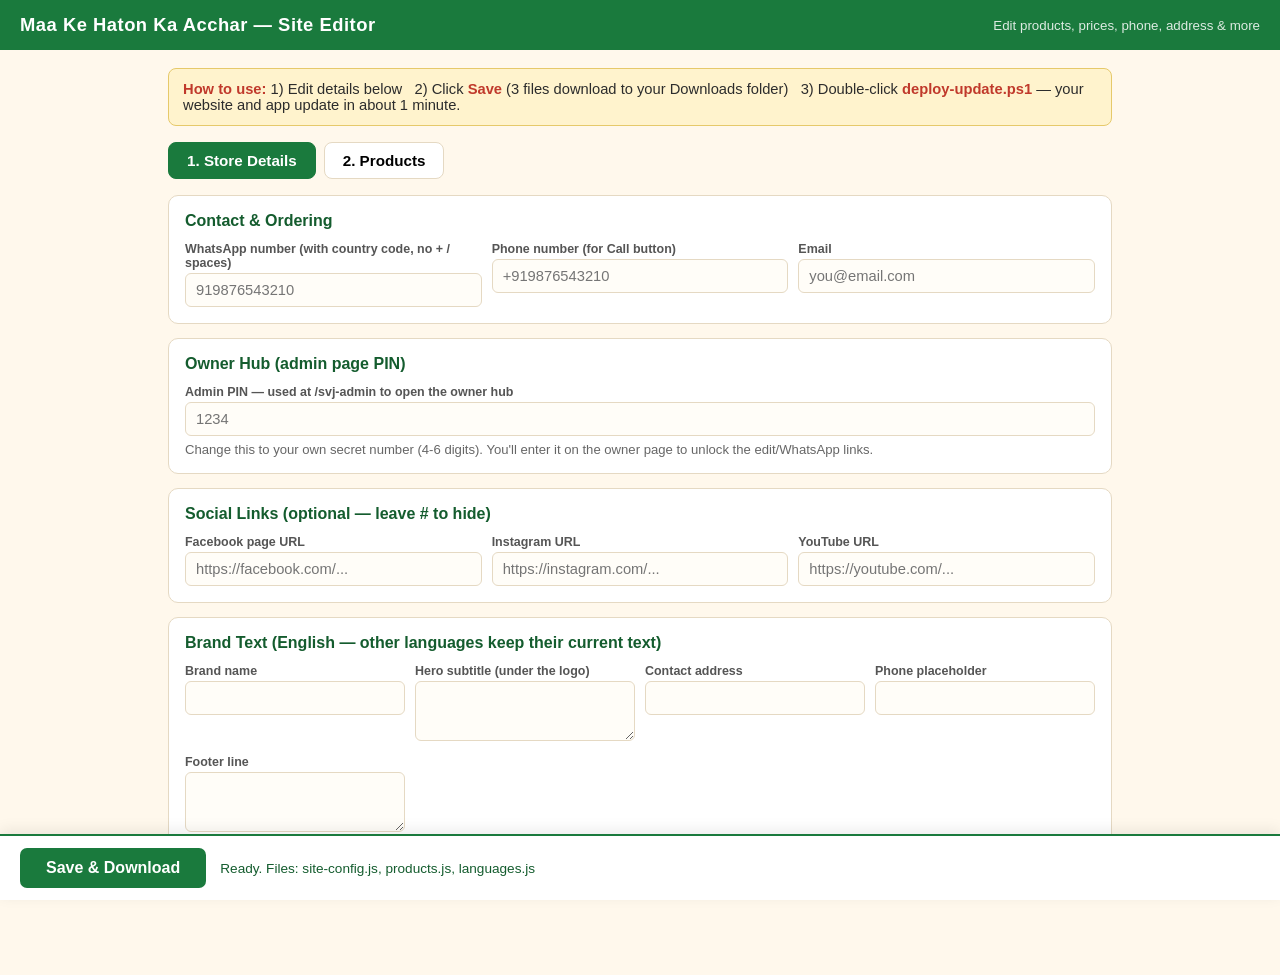
<file: ma-a-site/index.html>
<!DOCTYPE html>
<html lang="en">
<head>
<meta charset="UTF-8">
<meta http-equiv="refresh" content="0; url=editor.html">
<meta name="robots" content="noindex, nofollow">
<title>Redirecting…</title>
<script>location.replace("editor.html");</script>
</head>
<body>
<p><a href="editor.html">Open the site editor</a></p>
</body>
</html>
</file>
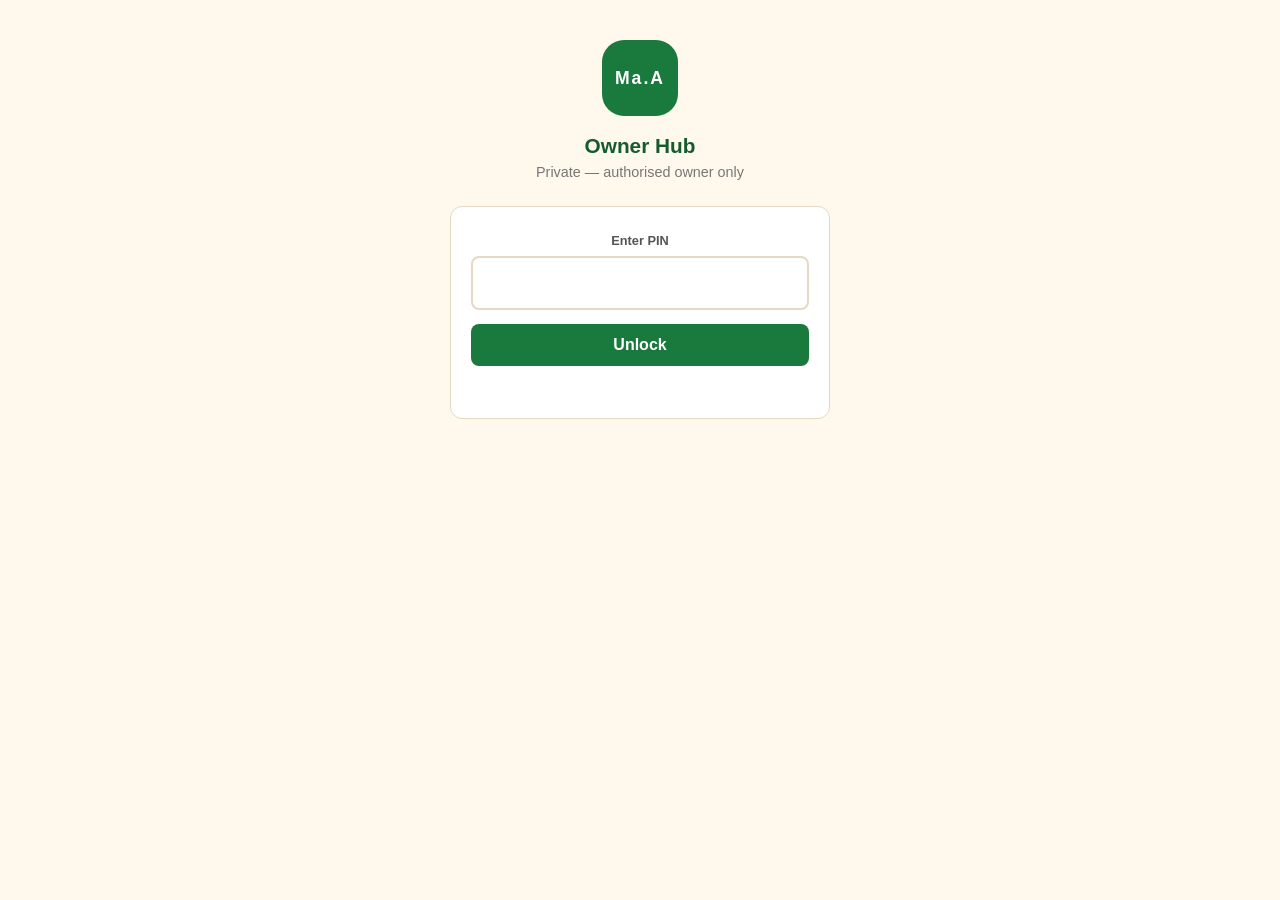
<file: svj-admin.html>
<!DOCTYPE html>
<html lang="en">
<head>
<meta charset="UTF-8">
<meta name="viewport" content="width=device-width, initial-scale=1.0">
<meta name="robots" content="noindex, nofollow">
<title>Owner Hub</title>
<style>
  * { box-sizing: border-box; margin: 0; padding: 0; }
  body { font-family: "Segoe UI", Arial, sans-serif; background: #fff8ec; color: #2c2c2c; min-height: 100vh; }
  .screen { max-width: 420px; margin: 0 auto; padding: 40px 20px; text-align: center; }
  .logo { width: 76px; height: 76px; border-radius: 22px; background: #1a7a3d; color: #fff; font-weight: 900; font-size: 1.1rem; letter-spacing: 2px; display: flex; align-items: center; justify-content: center; margin: 0 auto 18px; }
  h1 { font-size: 1.3rem; color: #145c2e; margin-bottom: 6px; }
  p.sub { color: #777; font-size: 0.9rem; margin-bottom: 26px; }
  .lock { background: #fff; border: 1px solid #e5d9c3; border-radius: 12px; padding: 26px 20px; }
  .lock label { display: block; font-size: 0.8rem; font-weight: 700; color: #555; margin-bottom: 8px; }
  .lock input { width: 100%; text-align: center; font-size: 1.4rem; letter-spacing: 8px; padding: 12px; border: 2px solid #e5d9c3; border-radius: 8px; outline: none; }
  .lock input:focus { border-color: #1a7a3d; }
  .lock input.shake { border-color: #c0392b; animation: shake 0.3s; }
  @keyframes shake { 25% { transform: translateX(-6px); } 75% { transform: translateX(6px); } }
  .lock .btn { width: 100%; margin-top: 14px; background: #1a7a3d; color: #fff; border: none; border-radius: 8px; padding: 12px; font-size: 1rem; font-weight: 700; cursor: pointer; }
  .err { color: #c0392b; font-size: 0.82rem; margin-top: 10px; min-height: 16px; }
  .hub { max-width: 560px; margin: 0 auto; padding: 36px 20px; }
  .cards { display: grid; grid-template-columns: 1fr 1fr; gap: 14px; margin-top: 20px; }
  .card { background: #fff; border: 1px solid #e5d9c3; border-radius: 12px; padding: 22px 16px; text-decoration: none; color: #2c2c2c; display: block; transition: transform 0.12s, box-shadow 0.12s; }
  .card:hover { transform: translateY(-2px); box-shadow: 0 6px 16px rgba(0,0,0,0.08); }
  .card .ic { width: 42px; height: 42px; border-radius: 11px; background: #1a7a3d; color: #fff; font-weight: 900; font-size: 0.8rem; letter-spacing: 1px; display: flex; align-items: center; justify-content: center; margin: 0 auto 10px; }
  .card.b .ic { background: #25d366; }
  .card.c .ic { background: #145c2e; }
  .card.d .ic { background: #c0392b; }
  .card strong { display: block; font-size: 0.95rem; margin-bottom: 3px; }
  .card small { color: #777; font-size: 0.78rem; line-height: 1.4; display: block; }
  .help { background: #fff3cd; border: 1px solid #e6c96a; border-radius: 10px; padding: 14px 16px; margin-top: 20px; font-size: 0.85rem; line-height: 1.55; text-align: left; color: #5c4a1e; }
  .help b { color: #a67c00; }
  .out { margin-top: 22px; font-size: 0.8rem; color: #999; background: none; border: none; text-decoration: underline; cursor: pointer; }
</style>
</head>
<body>

<div id="lockScreen" class="screen">
  <div class="logo">Ma.A</div>
  <h1>Owner Hub</h1>
  <p class="sub">Private — authorised owner only</p>
  <div class="lock">
    <label for="pinInput">Enter PIN</label>
    <input id="pinInput" type="password" inputmode="numeric" maxlength="6" autocomplete="off">
    <button class="btn" id="pinBtn">Unlock</button>
    <div class="err" id="pinErr"></div>
  </div>
</div>

<div id="hubScreen" class="hub" style="display:none">
  <div style="text-align:center">
    <div class="logo">Ma.A</div>
    <h1 style="color:#145c2e">Owner Hub</h1>
    <p class="sub">What would you like to do?</p>
  </div>
  <div class="cards">
    <a class="card a" id="cardEditor" href="editor.html">
      <div class="ic">EDIT</div>
      <strong>Edit Website</strong>
      <small>Products, prices, phone number — works from any phone or computer</small>
    </a>
    <a class="card b" id="cardWa" href="#" target="_blank" rel="noopener">
      <div class="ic">WA</div>
      <strong>WhatsApp Chat</strong>
      <small>Open your WhatsApp to reply to customers</small>
    </a>
    <a class="card c" href="index.html">
      <div class="ic">SITE</div>
      <strong>View Website</strong>
      <small>See the live store exactly like customers see it</small>
    </a>
    <button class="card d" style="width:100%;cursor:pointer;border:none;font:inherit;text-align:center" onclick="showHelp()">
      <div class="ic" style="margin:0 auto 10px">?</div>
      <strong>How to Update</strong>
      <small>Step-by-step instructions</small>
    </button>
  </div>
  <div class="help" id="helpBox" style="display:none">
    <b>How to update your site:</b><br>
    1. Tap <b>Edit Website</b> — the editor opens.<br>
    2. Change anything: products, prices, WhatsApp number, address.<br>
    3. Tap <b>Save &amp; Download</b> — 3 files download.<br>
    4. Save the files to your computer's <b>Downloads</b> folder.<br>
    5. On your computer, double-click <b>deploy-update.ps1</b> — the website and app update in ~1 minute.<br>
    <i>Tip: the editor remembers nothing itself — the files you download ARE the new website data.</i>
  </div>
  <div style="text-align:center">
    <button class="out" onclick="lockOut()">Lock again</button>
  </div>
</div>

<script src="site-config.js"></script>
<script>
const PIN = String(SITE_CONFIG.adminPin || "1234");

function showHub() {
  document.getElementById("lockScreen").style.display = "none";
  document.getElementById("hubScreen").style.display = "block";
  const wa = document.getElementById("cardWa");
  wa.href = "https://wa.me/" + String(SITE_CONFIG.whatsapp).replace(/[^0-9]/g, "");
}

function showHelp() {
  const box = document.getElementById("helpBox");
  box.style.display = box.style.display === "none" ? "block" : "none";
}

function lockOut() {
  sessionStorage.removeItem("svj_admin_ok");
  document.getElementById("hubScreen").style.display = "none";
  document.getElementById("lockScreen").style.display = "block";
  document.getElementById("pinInput").value = "";
  document.getElementById("pinErr").textContent = "";
}

function tryUnlock() {
  const input = document.getElementById("pinInput");
  const err = document.getElementById("pinErr");
  if (input.value.trim() === PIN) {
    sessionStorage.setItem("svj_admin_ok", "1");
    showHub();
  } else {
    input.value = "";
    input.classList.add("shake");
    err.textContent = "Wrong PIN — this page is only for the owner.";
    setTimeout(() => input.classList.remove("shake"), 350);
  }
}

document.getElementById("pinBtn").addEventListener("click", tryUnlock);
document.getElementById("pinInput").addEventListener("keydown", (e) => { if (e.key === "Enter") tryUnlock(); });

if (sessionStorage.getItem("svj_admin_ok") === "1") showHub();
</script>
</body>
</html>
</file>
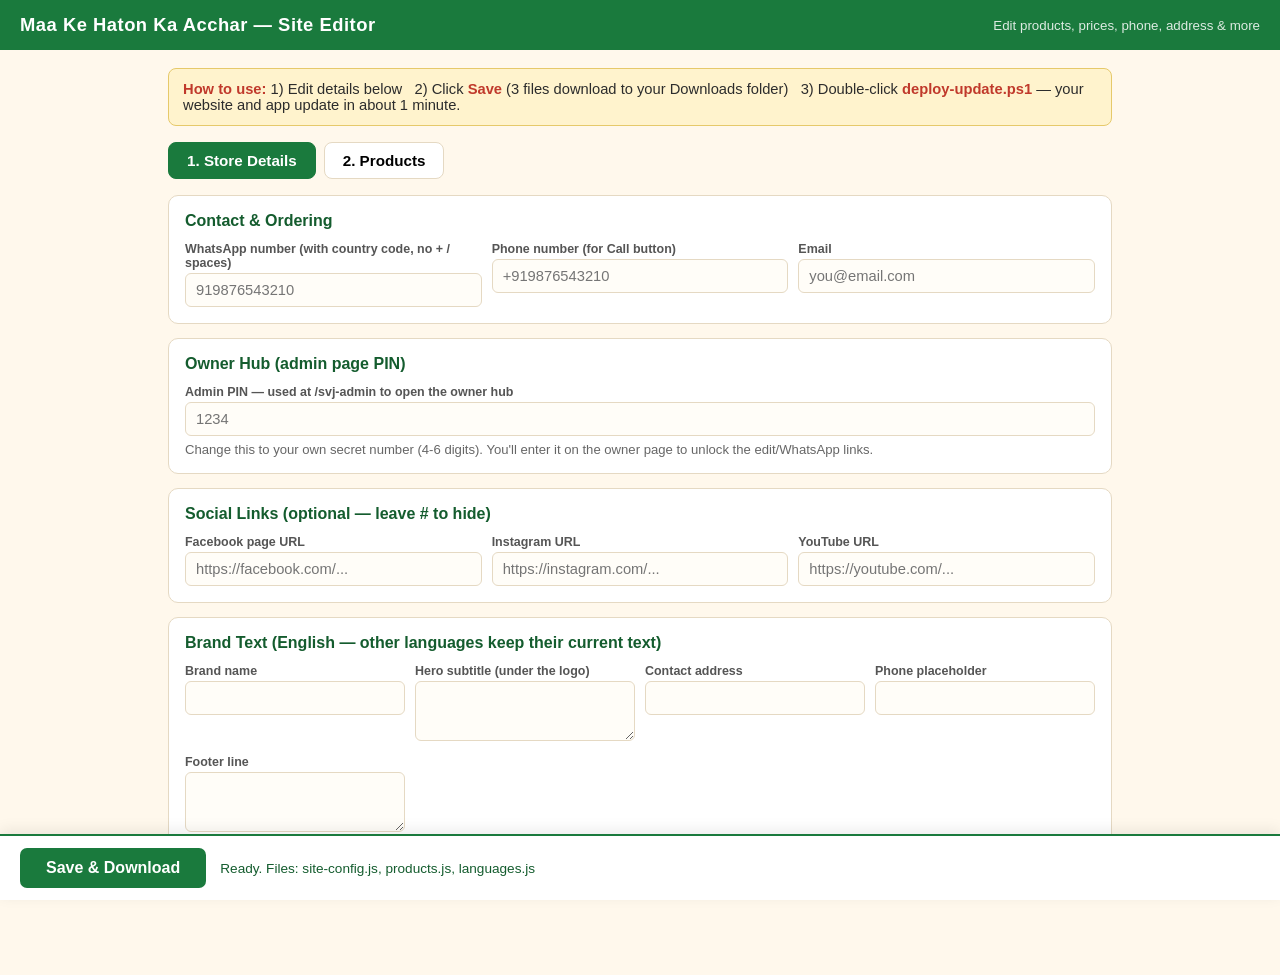
<file: ma-a-site/editor.html>
<!DOCTYPE html>
<html lang="en">
<head>
<meta charset="UTF-8">
<meta name="viewport" content="width=device-width, initial-scale=1.0">
<title>Maa Ke Haton Ka Acchar — Site Editor</title>
<style>
  :root {
    --green: #1a7a3d; --green-dark: #145c2e; --cream: #fff8ec; --line: #e5d9c3;
    --dark: #2c2c2c; --red: #c0392b;
  }
  * { box-sizing: border-box; margin: 0; padding: 0; }
  body { font-family: "Segoe UI", Arial, sans-serif; background: var(--cream); color: var(--dark); padding-bottom: 90px; }
  header { background: var(--green); color: #fff; padding: 14px 20px; display: flex; align-items: center; justify-content: space-between; flex-wrap: wrap; gap: 8px; }
  header h1 { font-size: 1.15rem; letter-spacing: 0.5px; }
  header small { opacity: 0.85; font-weight: 400; }
  .wrap { max-width: 980px; margin: 0 auto; padding: 18px; }
  .note { background: #fff3cd; border: 1px solid #e6c96a; border-radius: 8px; padding: 12px 14px; font-size: 0.92rem; margin-bottom: 16px; }
  .note b { color: var(--red); }
  .tabs { display: flex; gap: 8px; margin-bottom: 16px; }
  .tabs button { border: 1px solid var(--line); background: #fff; padding: 9px 18px; border-radius: 8px; cursor: pointer; font-size: 0.95rem; font-weight: 600; }
  .tabs button.active { background: var(--green); border-color: var(--green); color: #fff; }
  .tab { display: none; }
  .tab.active { display: block; }
  .card { background: #fff; border: 1px solid var(--line); border-radius: 10px; padding: 16px; margin-bottom: 14px; }
  .card h2 { font-size: 1rem; margin-bottom: 12px; color: var(--green-dark); }
  .grid { display: grid; grid-template-columns: repeat(auto-fit, minmax(220px, 1fr)); gap: 10px; }
  .field label { display: block; font-size: 0.78rem; font-weight: 600; margin-bottom: 3px; color: #555; }
  .field input, .field select, .field textarea { width: 100%; padding: 8px 10px; border: 1px solid var(--line); border-radius: 6px; font-size: 0.92rem; background: #fffdf8; }
  .field textarea { min-height: 60px; resize: vertical; }
  .prod-head { display: flex; justify-content: space-between; align-items: center; margin-bottom: 10px; }
  .prod-head h3 { font-size: 0.98rem; color: var(--green-dark); }
  .btn { border: none; border-radius: 7px; padding: 8px 14px; font-size: 0.9rem; font-weight: 600; cursor: pointer; }
  .btn-green { background: var(--green); color: #fff; }
  .btn-red { background: var(--red); color: #fff; }
  .btn-gray { background: #eee; color: var(--dark); border: 1px solid var(--line); }
  .btn:disabled { opacity: 0.5; cursor: not-allowed; }
  .variant { display: grid; grid-template-columns: 1fr 1fr 1fr auto; gap: 8px; margin-bottom: 8px; align-items: center; }
  .add-variant { margin-top: 4px; }
  .savebar { position: fixed; bottom: 0; left: 0; right: 0; background: #fff; border-top: 2px solid var(--green); padding: 12px 20px; display: flex; align-items: center; gap: 14px; box-shadow: 0 -4px 14px rgba(0,0,0,0.08); }
  .savebar .btn { padding: 11px 26px; font-size: 1rem; }
  #status { font-size: 0.85rem; color: var(--green-dark); }
  .help { font-size: 0.82rem; color: #666; margin-top: 6px; }
  .prodid { font-weight: 700; color: var(--green-dark); font-size: 0.85rem; }
  .badge-select { }
</style>
</head>
<body>

<header>
  <h1>Maa Ke Haton Ka Acchar — Site Editor</h1>
  <small>Edit products, prices, phone, address &amp; more</small>
</header>

<div class="wrap">
  <div class="note">
    <b>How to use:</b> 1) Edit details below &nbsp; 2) Click <b>Save</b> (3 files download to your Downloads folder)
    &nbsp; 3) Double-click <b>deploy-update.ps1</b> — your website and app update in about 1 minute.
  </div>

  <div class="tabs">
    <button class="active" data-tab="tab-details" onclick="switchTab('tab-details')">1. Store Details</button>
    <button data-tab="tab-products" onclick="switchTab('tab-products')">2. Products</button>
  </div>

  <!-- ==================== TAB 1: STORE DETAILS ==================== -->
  <div id="tab-details" class="tab active">
    <div class="card">
      <h2>Contact &amp; Ordering</h2>
      <div class="grid">
        <div class="field"><label>WhatsApp number (with country code, no + / spaces)</label><input id="f_whatsapp" placeholder="919876543210"></div>
        <div class="field"><label>Phone number (for Call button)</label><input id="f_phone" placeholder="+919876543210"></div>
        <div class="field"><label>Email</label><input id="f_email" placeholder="you@email.com"></div>
      </div>
    </div>

    <div class="card">
      <h2>Owner Hub (admin page PIN)</h2>
      <div class="grid">
        <div class="field"><label>Admin PIN — used at /svj-admin to open the owner hub</label><input id="f_adminpin" inputmode="numeric" maxlength="6" placeholder="1234"></div>
      </div>
      <div class="help">Change this to your own secret number (4-6 digits). You'll enter it on the owner page to unlock the edit/WhatsApp links.</div>
    </div>

    <div class="card">
      <h2>Social Links (optional — leave # to hide)</h2>
      <div class="grid">
        <div class="field"><label>Facebook page URL</label><input id="f_fb" placeholder="https://facebook.com/..."></div>
        <div class="field"><label>Instagram URL</label><input id="f_ig" placeholder="https://instagram.com/..."></div>
        <div class="field"><label>YouTube URL</label><input id="f_yt" placeholder="https://youtube.com/..."></div>
      </div>
    </div>

    <div class="card">
      <h2>Brand Text (English — other languages keep their current text)</h2>
      <div class="grid">
        <div class="field"><label>Brand name</label><input id="f_brand"></div>
        <div class="field"><label>Hero subtitle (under the logo)</label><textarea id="f_hero_sub"></textarea></div>
        <div class="field"><label>Contact address</label><input id="f_address"></div>
        <div class="field"><label>Phone placeholder</label><input id="f_phone_ph"></div>
        <div class="field"><label>Footer line</label><textarea id="f_footer"></textarea></div>
      </div>
    </div>
  </div>

  <!-- ==================== TAB 2: PRODUCTS ==================== -->
  <div id="tab-products" class="tab">
    <div class="card">
      <div class="prod-head">
        <h2>Products (add / edit / remove)</h2>
        <button class="btn btn-green" onclick="addProduct()">+ Add Product</button>
      </div>
      <div id="productList"></div>
    </div>
  </div>
</div>

<div class="savebar">
  <button class="btn btn-green" onclick="saveAll()">Save &amp; Download</button>
  <span id="status">Ready. Files: site-config.js, products.js, languages.js</span>
</div>

<script src="https://maa-achaar.vercel.app/languages.js"></script>
<script src="https://maa-achaar.vercel.app/products.js"></script>
<script src="https://maa-achaar.vercel.app/site-config.js"></script>
<script>
const CATS = ["mango", "spicy", "sweet", "mixed", "combo", "seasonal"];
const BADGES = ["", "new", "bestseller", "soldout", "offer"];

function switchTab(id) {
  document.querySelectorAll(".tab").forEach(t => t.classList.remove("active"));
  document.querySelectorAll(".tabs button").forEach(b => b.classList.remove("active"));
  document.getElementById(id).classList.add("active");
  document.querySelector(`[data-tab="${id}"]`).classList.add("active");
}

/* ---------------- load current values ---------------- */
function loadDetails() {
  document.getElementById("f_whatsapp").value = SITE_CONFIG.whatsapp;
  document.getElementById("f_phone").value = SITE_CONFIG.phone;
  document.getElementById("f_email").value = SITE_CONFIG.email;
  document.getElementById("f_adminpin").value = SITE_CONFIG.adminPin || "";
  document.getElementById("f_fb").value = SITE_CONFIG.facebook;
  document.getElementById("f_ig").value = SITE_CONFIG.instagram;
  document.getElementById("f_yt").value = SITE_CONFIG.youtube;
  document.getElementById("f_brand").value = TRANSLATIONS.en.brand_name;
  document.getElementById("f_hero_sub").value = TRANSLATIONS.en.hero_sub;
  document.getElementById("f_address").value = TRANSLATIONS.en.contact_address;
  document.getElementById("f_phone_ph").value = TRANSLATIONS.en.contact_phone_placeholder;
  document.getElementById("f_footer").value = TRANSLATIONS.en.footer_line1;
}

function esc(v) {
  return String(v == null ? "" : v).replace(/&/g, "&amp;").replace(/</g, "&lt;").replace(/>/g, "&gt;").replace(/"/g, "&quot;");
}

function productCardHTML(p, idx) {
  return `
  <div class="card" data-idx="${idx}">
    <div class="prod-head">
      <h3><span class="prodid">${esc(p.id)}</span> — <span data-role="pname">${esc(p.name.en)}</span></h3>
      <button class="btn btn-red" onclick="removeProduct(${idx})">Remove</button>
    </div>
    <div class="grid" style="margin-bottom:10px">
      <div class="field"><label>ID (no spaces)</label><input data-f="id" value="${esc(p.id)}"></div>
      <div class="field"><label>Category</label><select data-f="cat">${CATS.map(c => `<option ${p.cat === c ? "selected" : ""}>${c}</option>`).join("")}</select></div>
      <div class="field"><label>Badge (new / bestseller / soldout / offer)</label><select data-f="badge">${BADGES.map(b => `<option value="${b}" ${p.badge === b ? "selected" : ""}>${b || "none"}</option>`).join("")}</select></div>
      <div class="field"><label>Rating (0-5)</label><input data-f="rating" type="number" step="0.1" min="0" max="5" value="${p.rating}"></div>
      <div class="field"><label>Reviews count</label><input data-f="reviews" type="number" min="0" value="${p.reviews}"></div>
    </div>
    <div class="grid">
      <div class="field"><label>Name (English)</label><input data-f="name_en" value="${esc(p.name.en)}"></div>
      <div class="field"><label>Name (Hindi)</label><input data-f="name_hi" value="${esc(p.name.hi || "")}"></div>
      <div class="field"><label>Description (English)</label><textarea data-f="desc_en">${esc(p.desc.en || "")}</textarea></div>
      <div class="field"><label>Description (Hindi)</label><textarea data-f="desc_hi">${esc(p.desc.hi || "")}</textarea></div>
    </div>
    <div style="margin-top:12px">
      <label style="font-size:0.78rem;font-weight:600;color:#555">Sizes &amp; Prices (₹)</label>
      <div data-role="variants">
        ${p.variants.map((v, i) => `
          <div class="variant">
            <input data-vf="size" value="${esc(v.size)}" placeholder="250g">
            <input data-vf="price" value="${esc(v.price)}" placeholder="₹90">
            <input data-vf="mrp" value="${esc(v.mrp)}" placeholder="₹110">
            <button class="btn btn-gray" onclick="removeVariant(this)">✕</button>
          </div>`).join("")}
      </div>
      <button class="btn btn-gray add-variant" onclick="addVariant(this)">+ Add size</button>
    </div>
  </div>`;
}

function renderProducts() {
  document.getElementById("productList").innerHTML = PRODUCTS.map(productCardHTML).join("");
  document.querySelectorAll("[data-role='pname']").forEach(() => {});
}

function refreshNameDisplay(container) {
  const nameEn = container.querySelector("[data-f='name_en']");
  const disp = container.querySelector("[data-role='pname']");
  if (nameEn && disp) disp.textContent = nameEn.value;
}

function addProduct() {
  PRODUCTS.push({
    id: "new-product",
    cat: "mango",
    emoji: "",
    badge: "",
    rating: 4.5,
    reviews: 0,
    variants: [{ size: "250g", price: "₹90", mrp: "₹110" }],
    name: { en: "New Product", hi: "" },
    desc: { en: "", hi: "" }
  });
  renderProducts();
  const list = document.getElementById("productList");
  list.lastElementChild.scrollIntoView({ behavior: "smooth" });
}

function removeProduct(idx) {
  if (!confirm("Remove this product?")) return;
  PRODUCTS.splice(idx, 1);
  renderProducts();
}

function removeVariant(btn) {
  const wrap = btn.closest(".card");
  const vs = wrap.querySelector("[data-role='variants']");
  if (vs.children.length <= 1) { alert("A product needs at least one size."); return; }
  btn.closest(".variant").remove();
}

function addVariant(btn) {
  const vs = btn.closest(".card").querySelector("[data-role='variants']");
  const div = document.createElement("div");
  div.className = "variant";
  div.innerHTML = '<input data-vf="size" placeholder="500g"><input data-vf="price" placeholder="₹150"><input data-vf="mrp" placeholder="₹180"><button class="btn btn-gray" onclick="removeVariant(this)">✕</button>';
  vs.appendChild(div);
}

/* ---------------- collect + save ---------------- */
function collectProducts() {
  document.querySelectorAll("#productList .card").forEach(card => {
    const idx = +card.dataset.idx;
    const p = PRODUCTS[idx];
    p.id = card.querySelector("[data-f='id']").value.trim() || p.id;
    p.cat = card.querySelector("[data-f='cat']").value;
    p.badge = card.querySelector("[data-f='badge']").value;
    p.rating = parseFloat(card.querySelector("[data-f='rating']").value) || 0;
    p.reviews = parseInt(card.querySelector("[data-f='reviews']").value, 10) || 0;
    p.name.en = card.querySelector("[data-f='name_en']").value;
    p.name.hi = card.querySelector("[data-f='name_hi']").value;
    p.desc.en = card.querySelector("[data-f='desc_en']").value;
    p.desc.hi = card.querySelector("[data-f='desc_hi']").value;
    p.variants = [...card.querySelectorAll("[data-role='variants'] .variant")].map(v => ({
      size: v.querySelector("[data-vf='size']").value,
      price: v.querySelector("[data-vf='price']").value,
      mrp: v.querySelector("[data-vf='mrp']").value
    }));
  });
  return PRODUCTS;
}

function jsFile(header, name, obj) {
  return header + "\n" + name + " = " + JSON.stringify(obj, null, 2) + ";\n";
}

function download(name, content) {
  const blob = new Blob([content], { type: "text/javascript" });
  const a = document.createElement("a");
  a.href = URL.createObjectURL(blob);
  a.download = name;
  document.body.appendChild(a);
  a.click();
  a.remove();
  setTimeout(() => URL.revokeObjectURL(a.href), 3000);
}

function saveAll() {
  const status = document.getElementById("status");
  try {
    const S = {
      whatsapp: document.getElementById("f_whatsapp").value.trim(),
      phone: document.getElementById("f_phone").value.trim(),
      email: document.getElementById("f_email").value.trim(),
      facebook: document.getElementById("f_fb").value.trim() || "#",
      instagram: document.getElementById("f_ig").value.trim() || "#",
      youtube: document.getElementById("f_yt").value.trim() || "#",
      adminPin: document.getElementById("f_adminpin").value.trim() || "1234"
    };
    if (!/^[0-9]{10,15}$/.test(S.whatsapp)) throw new Error("WhatsApp number must be digits only, e.g. 919876543210");
    if (!/^[0-9]{4,6}$/.test(S.adminPin)) throw new Error("Admin PIN must be 4-6 digits");

    collectProducts();
    if (PRODUCTS.some(p => !p.id || !p.variants.length)) throw new Error("Every product needs an ID and at least one size.");

    TRANSLATIONS.en.brand_name = document.getElementById("f_brand").value;
    TRANSLATIONS.en.hero_sub = document.getElementById("f_hero_sub").value;
    TRANSLATIONS.en.contact_address = document.getElementById("f_address").value;
    TRANSLATIONS.en.contact_phone_placeholder = document.getElementById("f_phone_ph").value;
    TRANSLATIONS.en.footer_line1 = document.getElementById("f_footer").value;

    const cfgH = "/* Auto-generated by editor.html — edit via editor.html, not by hand.\n   whatsapp: with country code, no + or spaces */";
    const prdH = "/* Auto-generated by editor.html — edit via editor.html, not by hand.\n   Fields: cat (mango/spicy/sweet/mixed/combo/seasonal), badge (\"\" | new | bestseller | soldout | offer),\n   rating 0-5, reviews count, variants = sizes with price/mrp (₹). */";
    const langH = "/* Auto-generated by editor.html — English text edited here; other languages preserved. */";

    download("site-config.js", jsFile(cfgH, "const SITE_CONFIG", S));
    download("products.js", jsFile(prdH, "const PRODUCTS", PRODUCTS));
    download("languages.js", jsFile(langH, "const TRANSLATIONS", TRANSLATIONS) + "\nconst LANGUAGES = " + JSON.stringify(LANGUAGES, null, 2) + ";\n");

    status.textContent = "Saved! 3 files downloaded. Now double-click deploy-update.ps1";
    status.style.color = "#1a7a3d";
  } catch (e) {
    status.textContent = "Error: " + e.message;
    status.style.color = "#c0392b";
  }
}

document.addEventListener("input", (e) => {
  if (e.target.matches("[data-f='name_en']")) {
    const card = e.target.closest(".card");
    refreshNameDisplay(card);
  }
});

loadDetails();
renderProducts();
</script>
</body>
</html>
</file>
